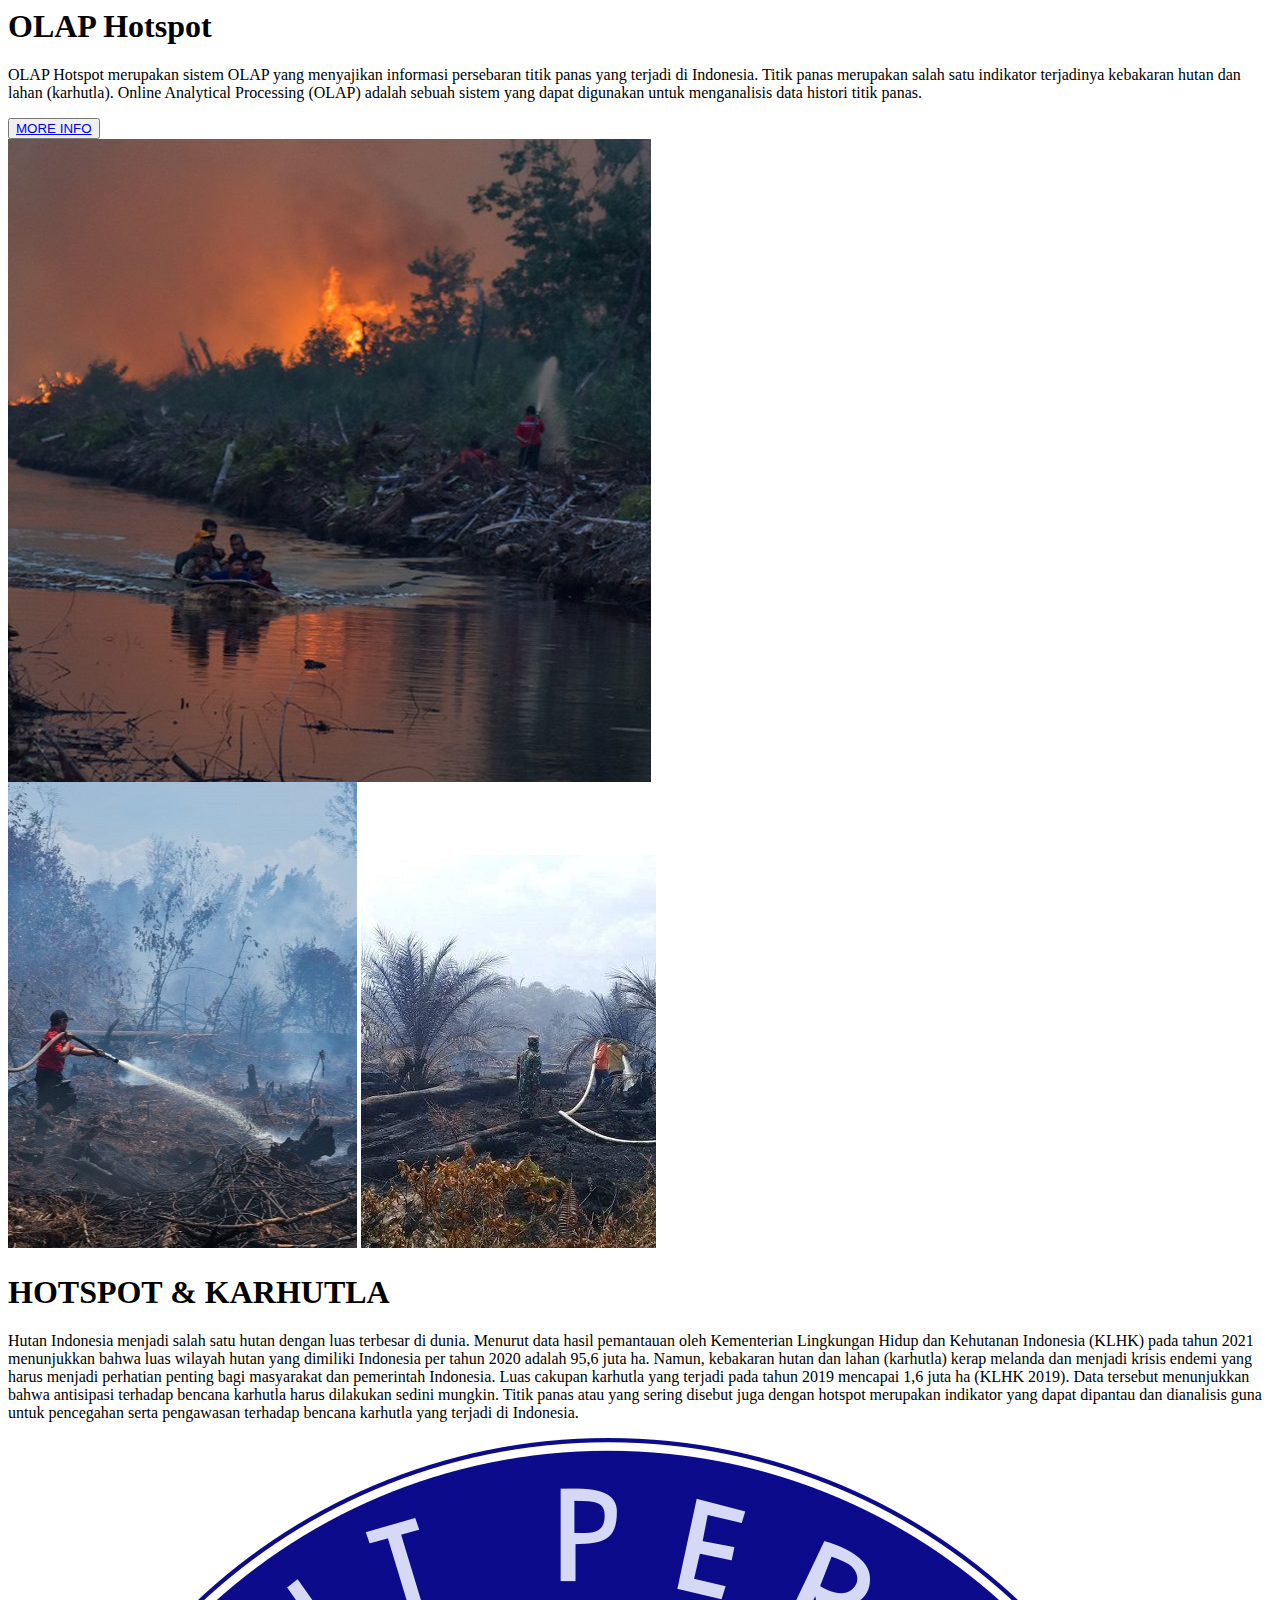
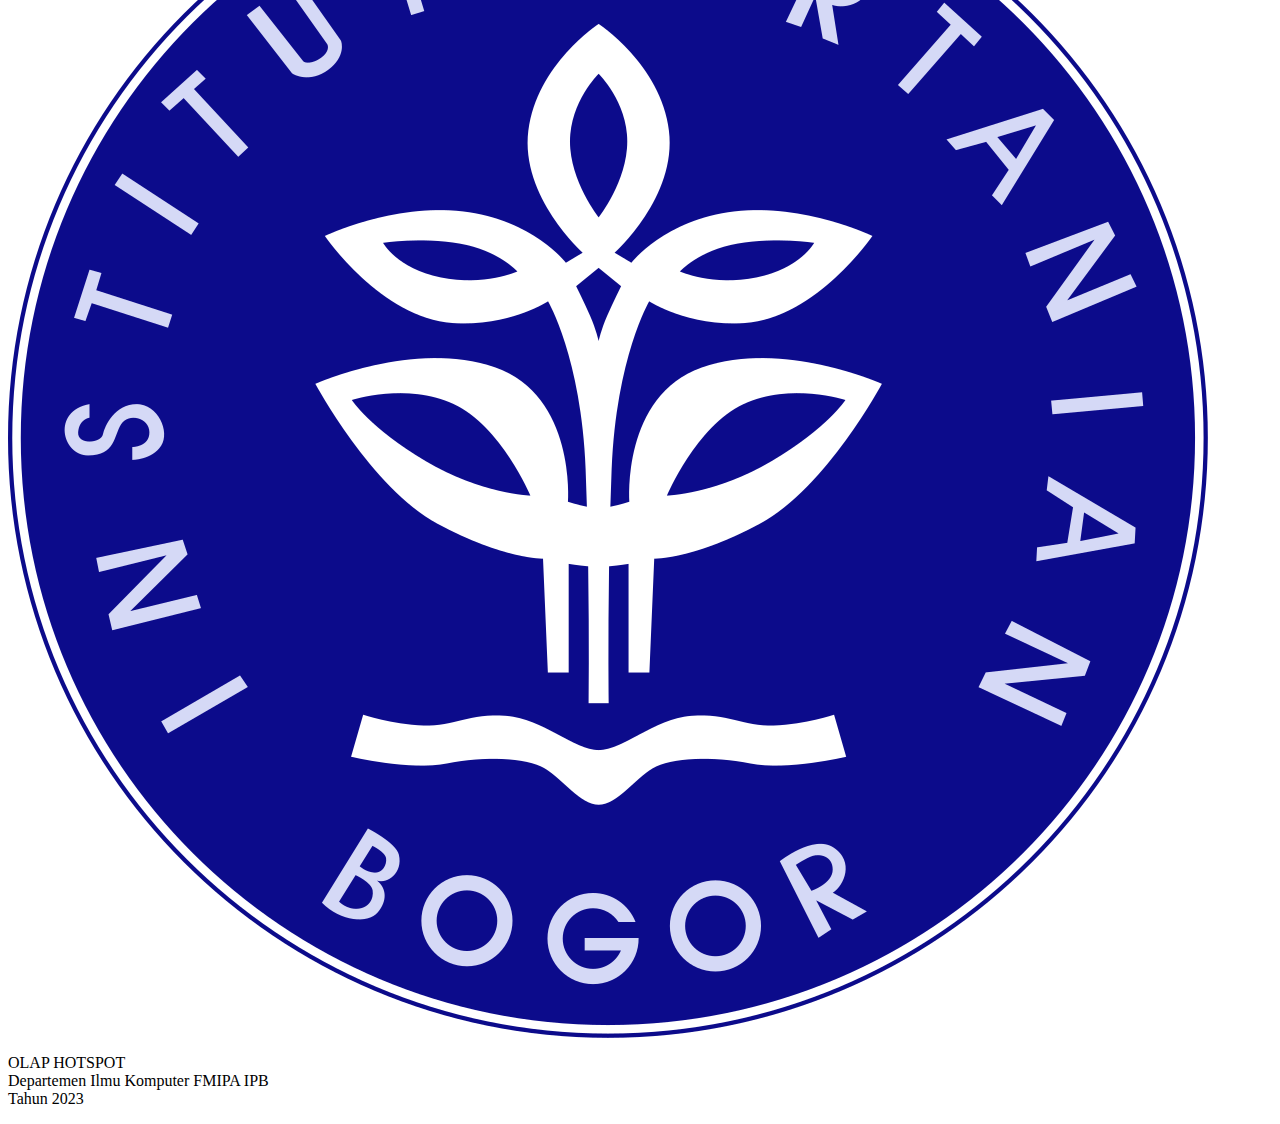
<file: src/app/shared/components/home/home.component.html>
<body class="h-screen w-screen bg-zinc-200 scroll-smooth overflow-y-auto">
  <div class="h-full w-full flex flex-col p-10 pl-20">
    <div class="flex h-full w-full justify-around items-center text-justify">
      <div class="w-[50%] pr-2">
        <h1 class="text-orange-600 text-7xl font-semibold mb-5">
          OLAP Hotspot
        </h1>
        <p class="tracking-wide">
          OLAP Hotspot merupakan sistem OLAP yang menyajikan informasi
          persebaran titik panas yang terjadi di Indonesia. Titik panas
          merupakan salah satu indikator terjadinya kebakaran hutan dan lahan
          (karhutla).
          <span class="italic">Online Analytical Processing </span> (OLAP)
          adalah sebuah sistem yang dapat digunakan untuk menganalisis data
          histori titik panas.
        </p>

        <button
          class="flex w-44 mt-8 bg-orange-200 p-3 rounded-xl hover:bg-orange-300 transition ease-in delay-50 font-semibold justify-center text-orange-700"
        >
          <a href="#more"> MORE INFO</a>
        </button>
      </div>
      <div class="w-[35%] pl-2">
        <img
          src="../../../../assets/karthula1.jpg"
          alt=""
          class="rounded-full ring-2 ring-orange-600 ring-offset-2"
        />
      </div>
    </div>
  </div>

  <div
    id="more"
    class="flex h-full w-full bg-zinc-200 p-30 pl-32 justify-around items-center text-justify"
  >
    <div class="w-[45%] flex justify-center">
      <div class="flex flex-row items-center">
        <img
          src="../../../../assets/Karhutla2.jpg"
          alt=""
          class="w-[50%] rounded-xl ring-2 ring-orange-600 ring-offset-2 m-2"
        />
        <img
          src="../../../../assets/karhutla4.jpg"
          alt=""
          class="w-[40%] rounded-xl ring-2 ring-orange-600 ring-offset-2 m-2"
        />
      </div>
    </div>

    <div class="w-[55%] flex">
      <div class="pr-20 justify-center">
        <h1 class="text-6xl font-bold text-orange-600 mb-5 text-start">
          HOTSPOT & KARHUTLA
        </h1>
        <p class="text-justify tracking-wide">
          Hutan Indonesia menjadi salah satu hutan dengan luas terbesar di
          dunia. Menurut data hasil pemantauan oleh Kementerian Lingkungan Hidup
          dan Kehutanan Indonesia (KLHK) pada tahun 2021 menunjukkan bahwa luas
          wilayah hutan yang dimiliki Indonesia per tahun 2020 adalah 95,6 juta
          ha. Namun, kebakaran hutan dan lahan (karhutla) kerap melanda dan
          menjadi krisis endemi yang harus menjadi perhatian penting bagi
          masyarakat dan pemerintah Indonesia. Luas cakupan karhutla yang
          terjadi pada tahun 2019 mencapai 1,6 juta ha (KLHK 2019). Data
          tersebut menunjukkan bahwa antisipasi terhadap bencana karhutla harus
          dilakukan sedini mungkin. Titik panas atau yang sering disebut juga
          dengan <span class="italic">hotspot</span> merupakan indikator yang
          dapat dipantau dan dianalisis guna untuk pencegahan serta pengawasan
          terhadap bencana karhutla yang terjadi di Indonesia.
        </p>
      </div>
    </div>
  </div>

  <footer class="h-[23%] w-full bg-orange-300 flex">
    <div class="flex-col m-auto text-center">
      <img
        src="../../../../assets/logo.png"
        alt=""
        class="w-[5%] m-auto py-2"
      />
      <p class="font-semibold leading-5 text-orange-600">
        OLAP HOTSPOT <br />Departemen Ilmu Komputer FMIPA IPB <br />Tahun 2023
      </p>
    </div>
  </footer>
</body>
</file>
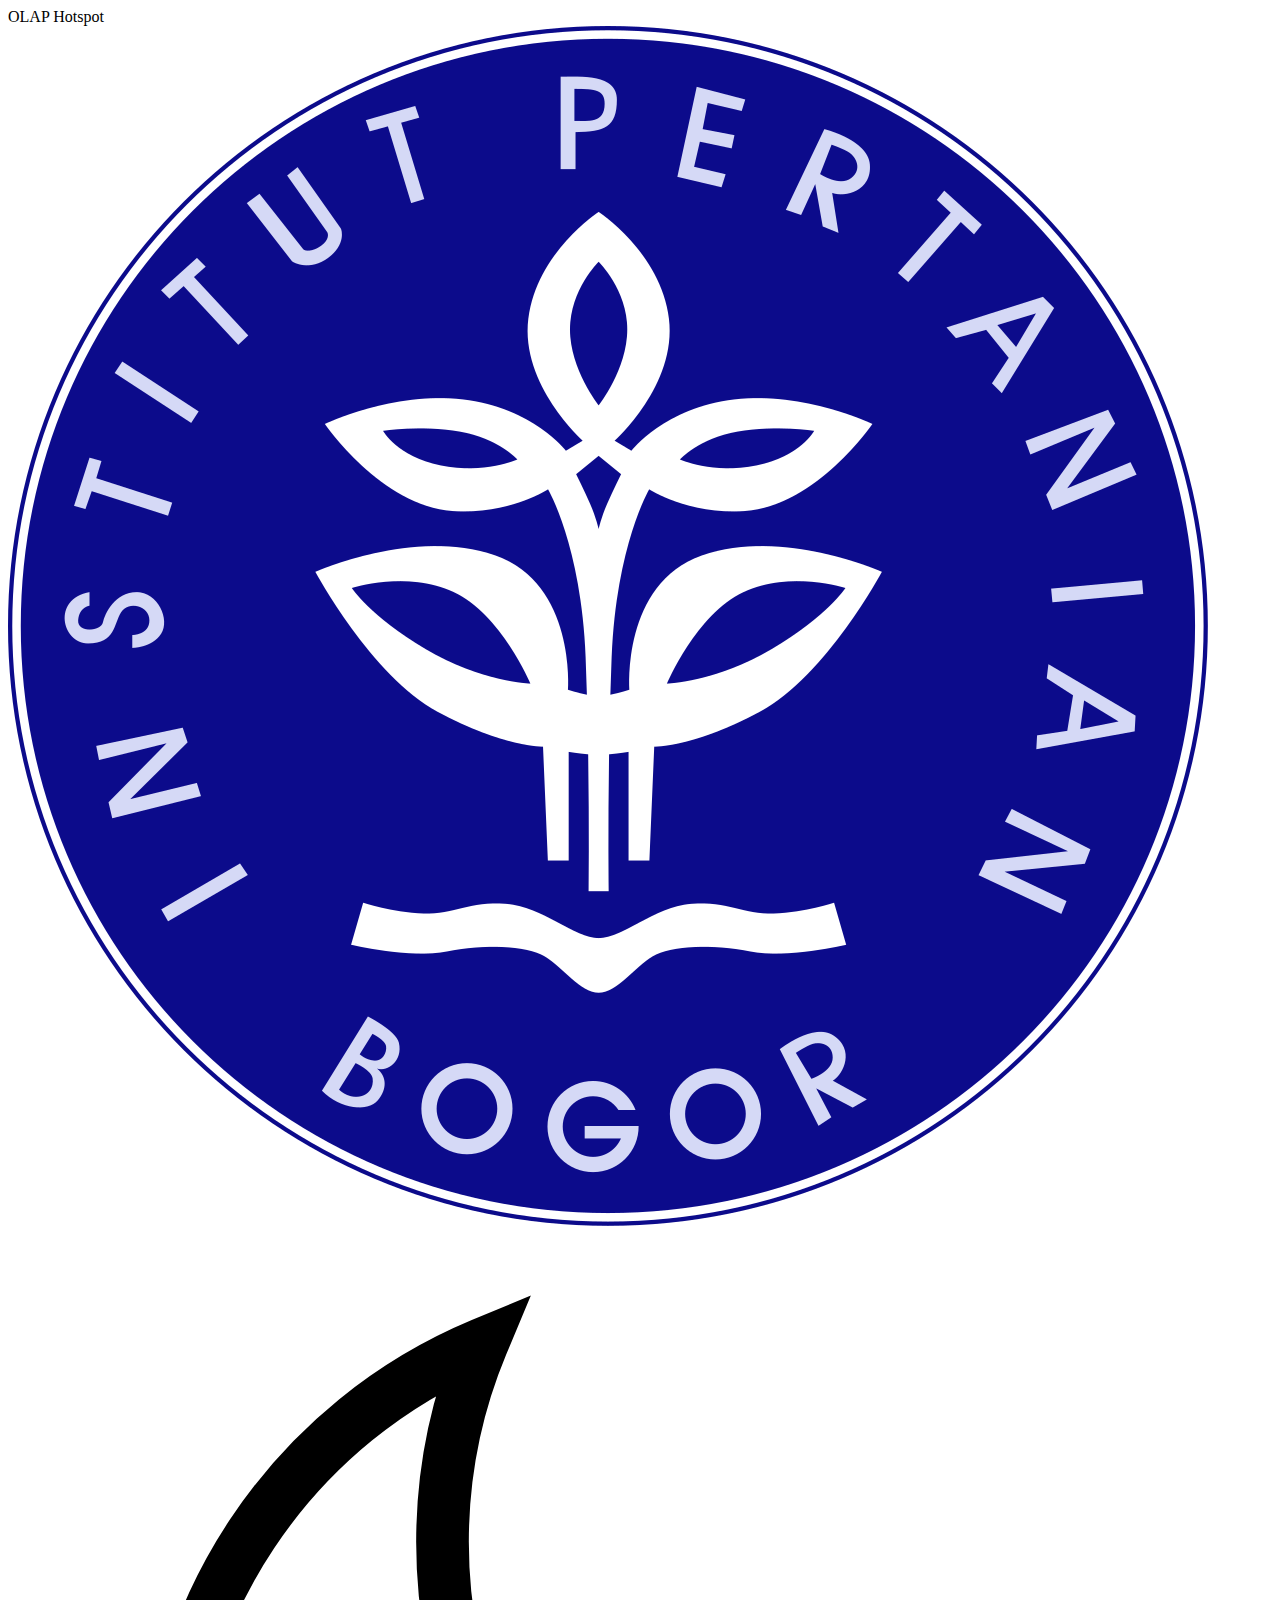
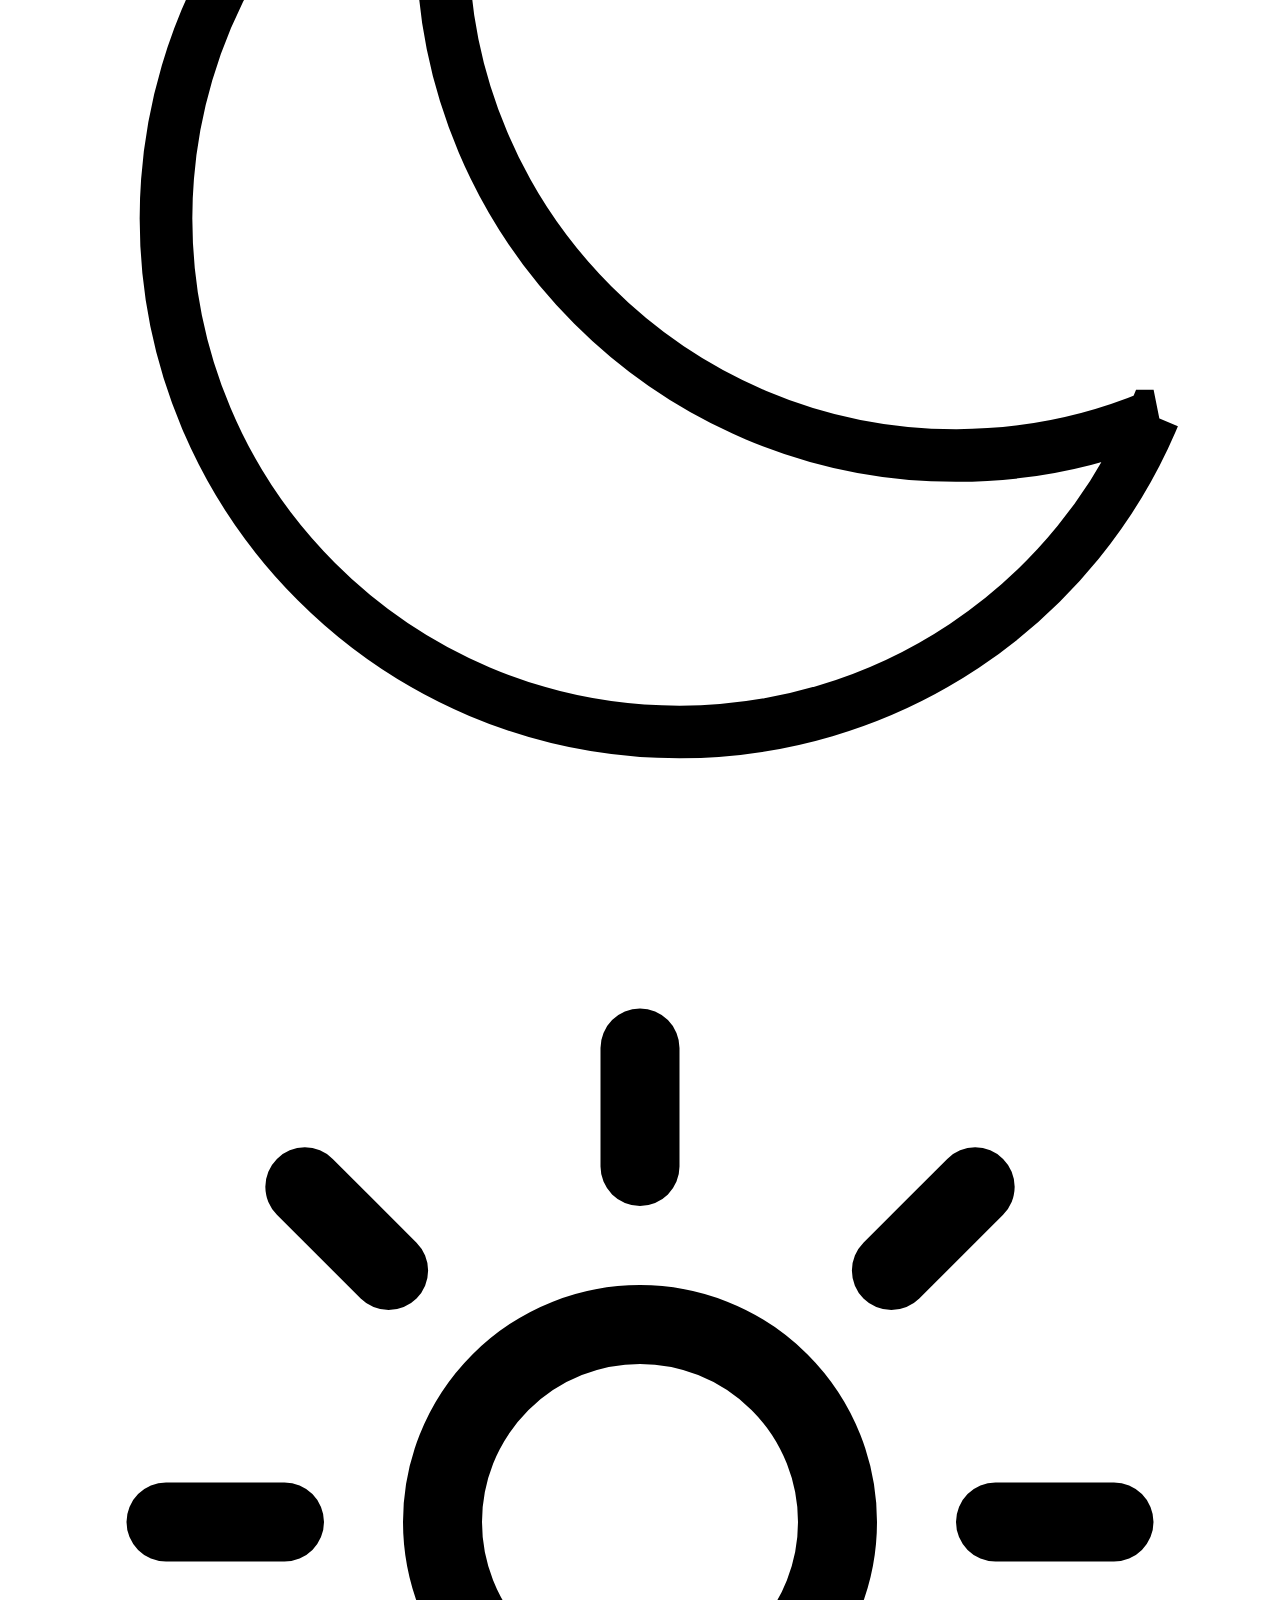
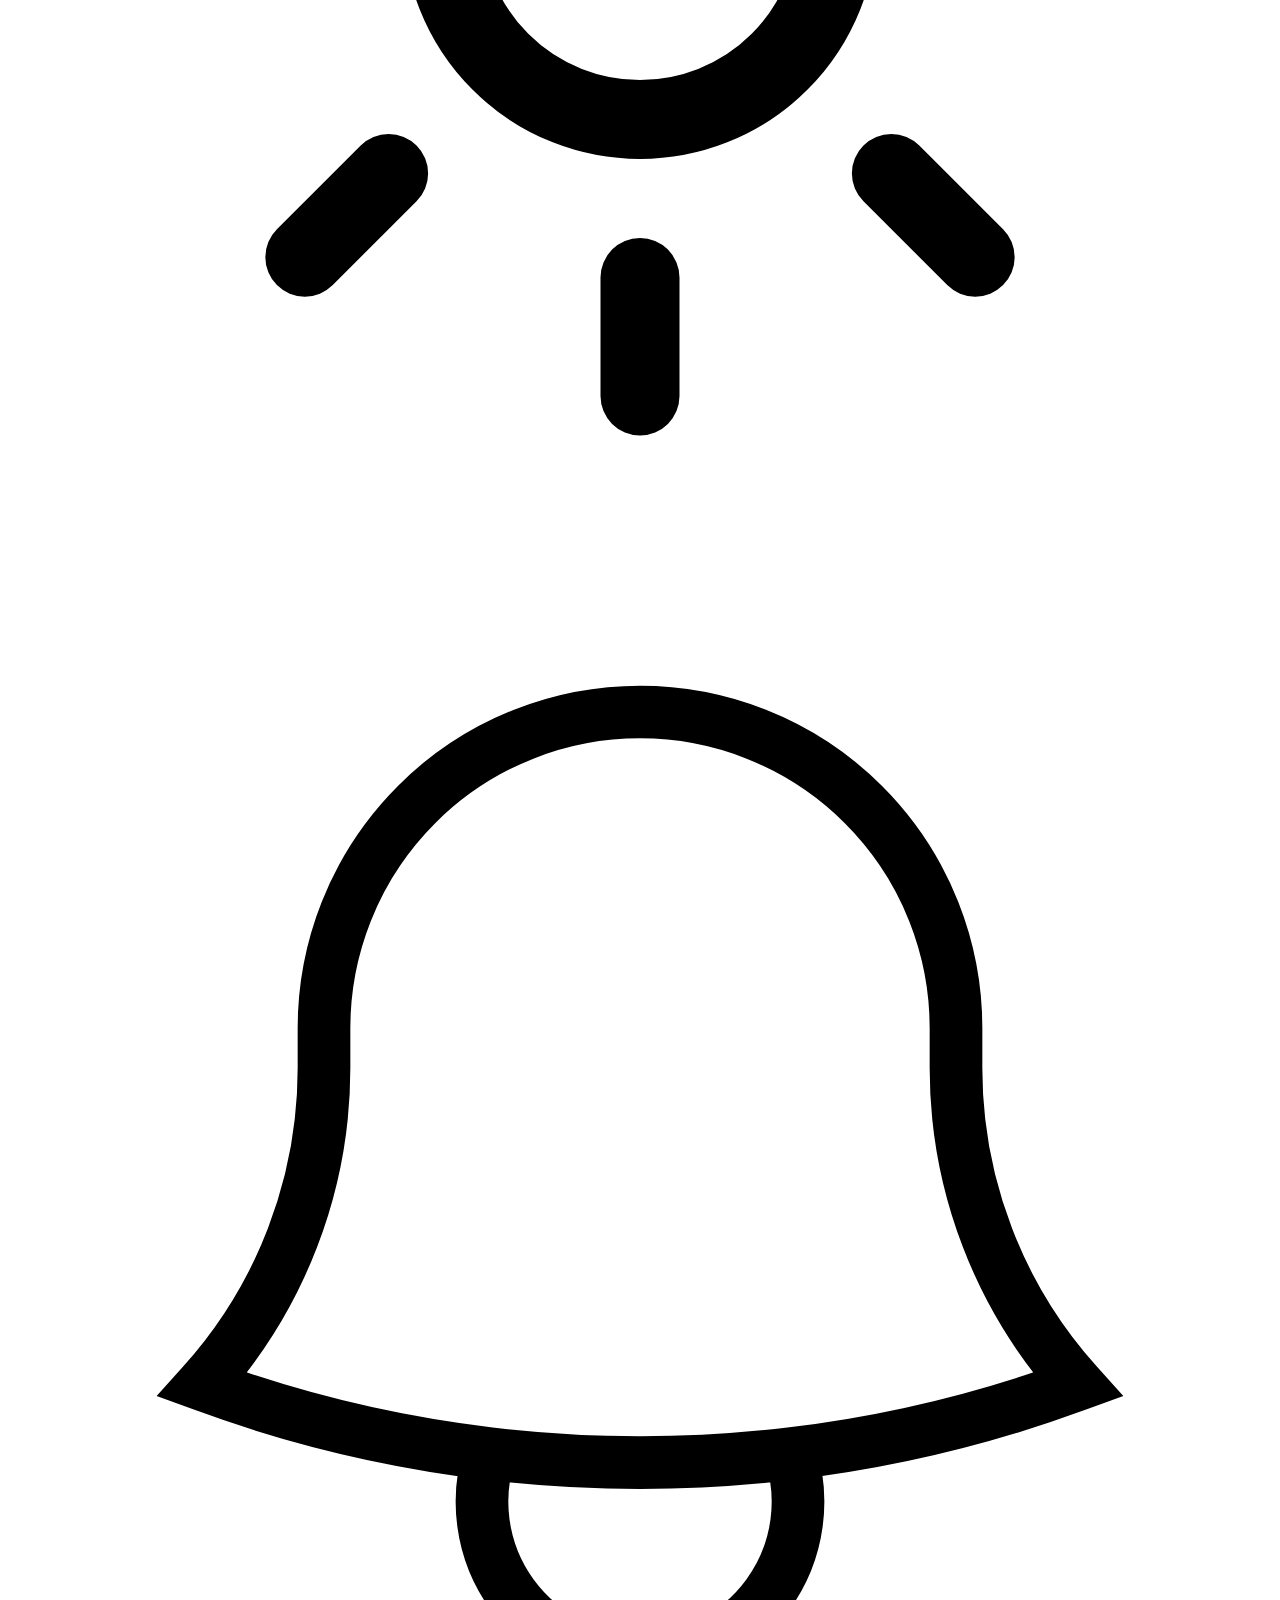
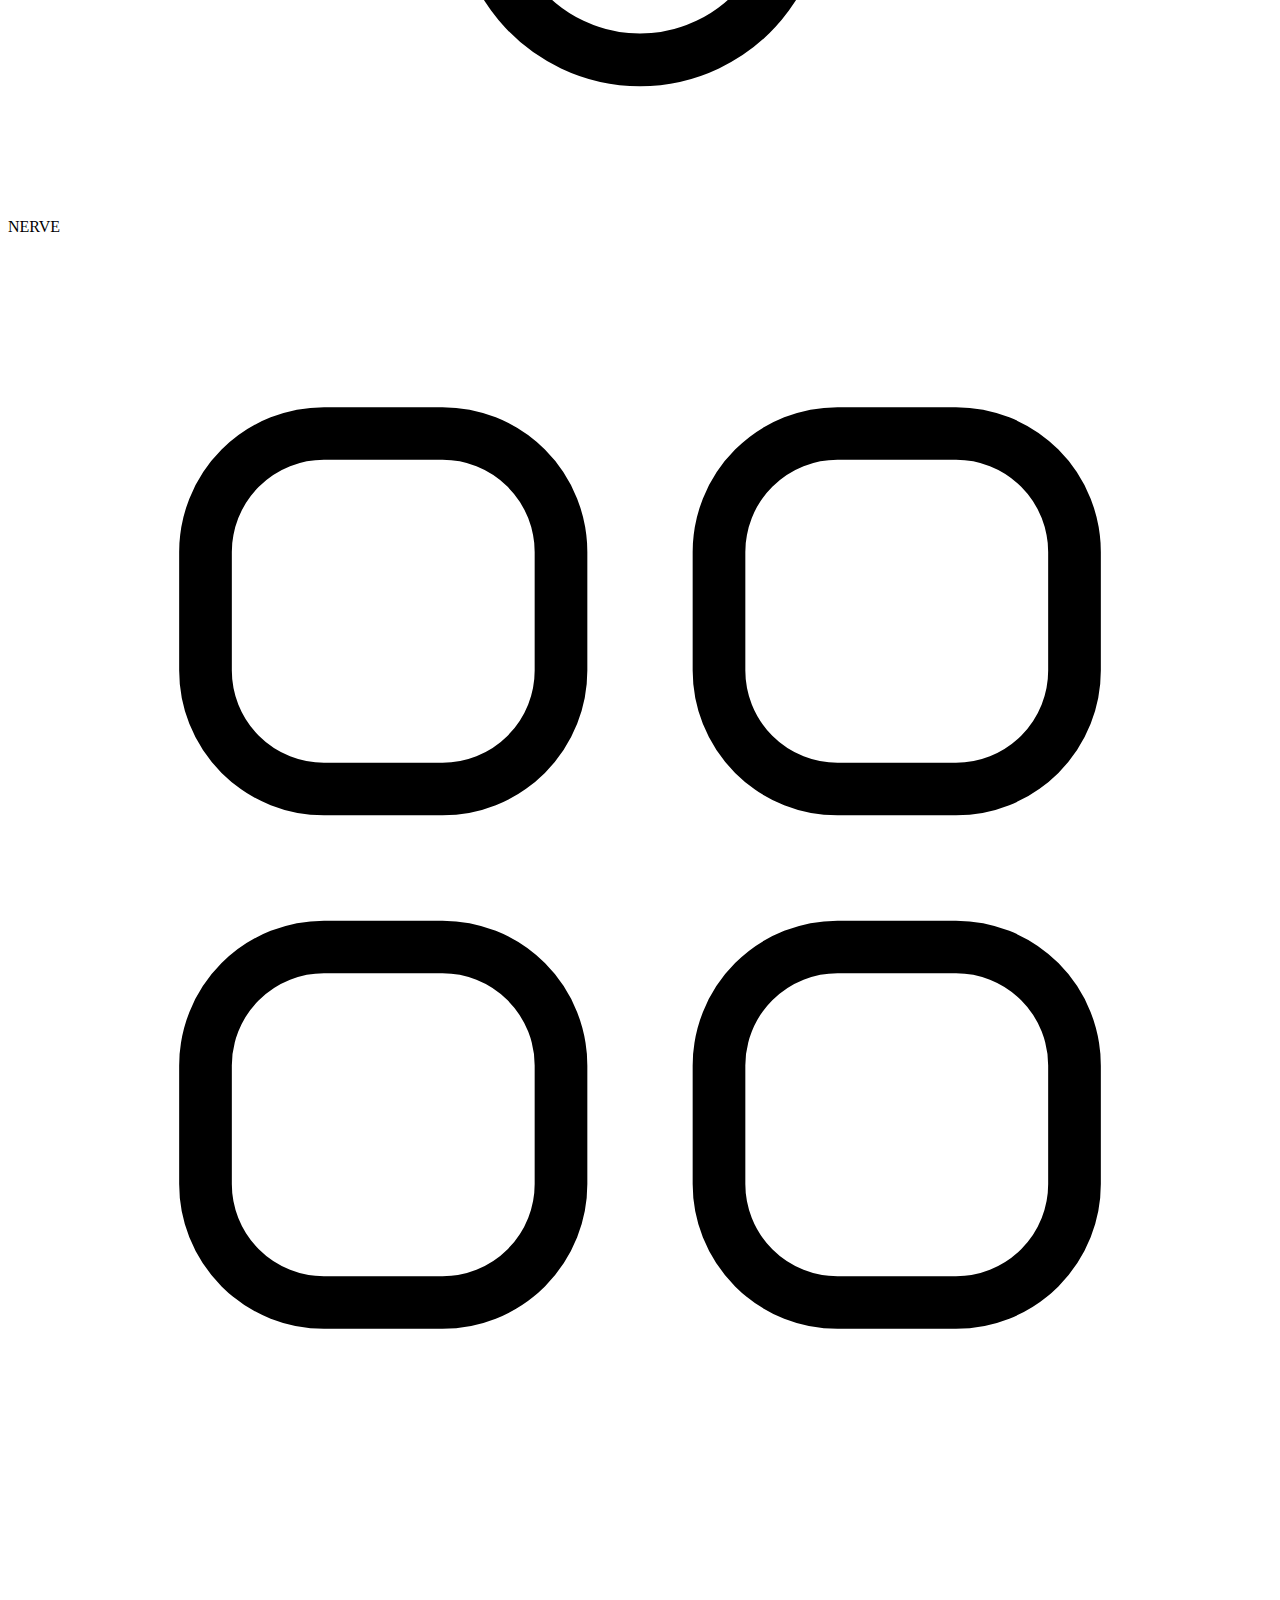
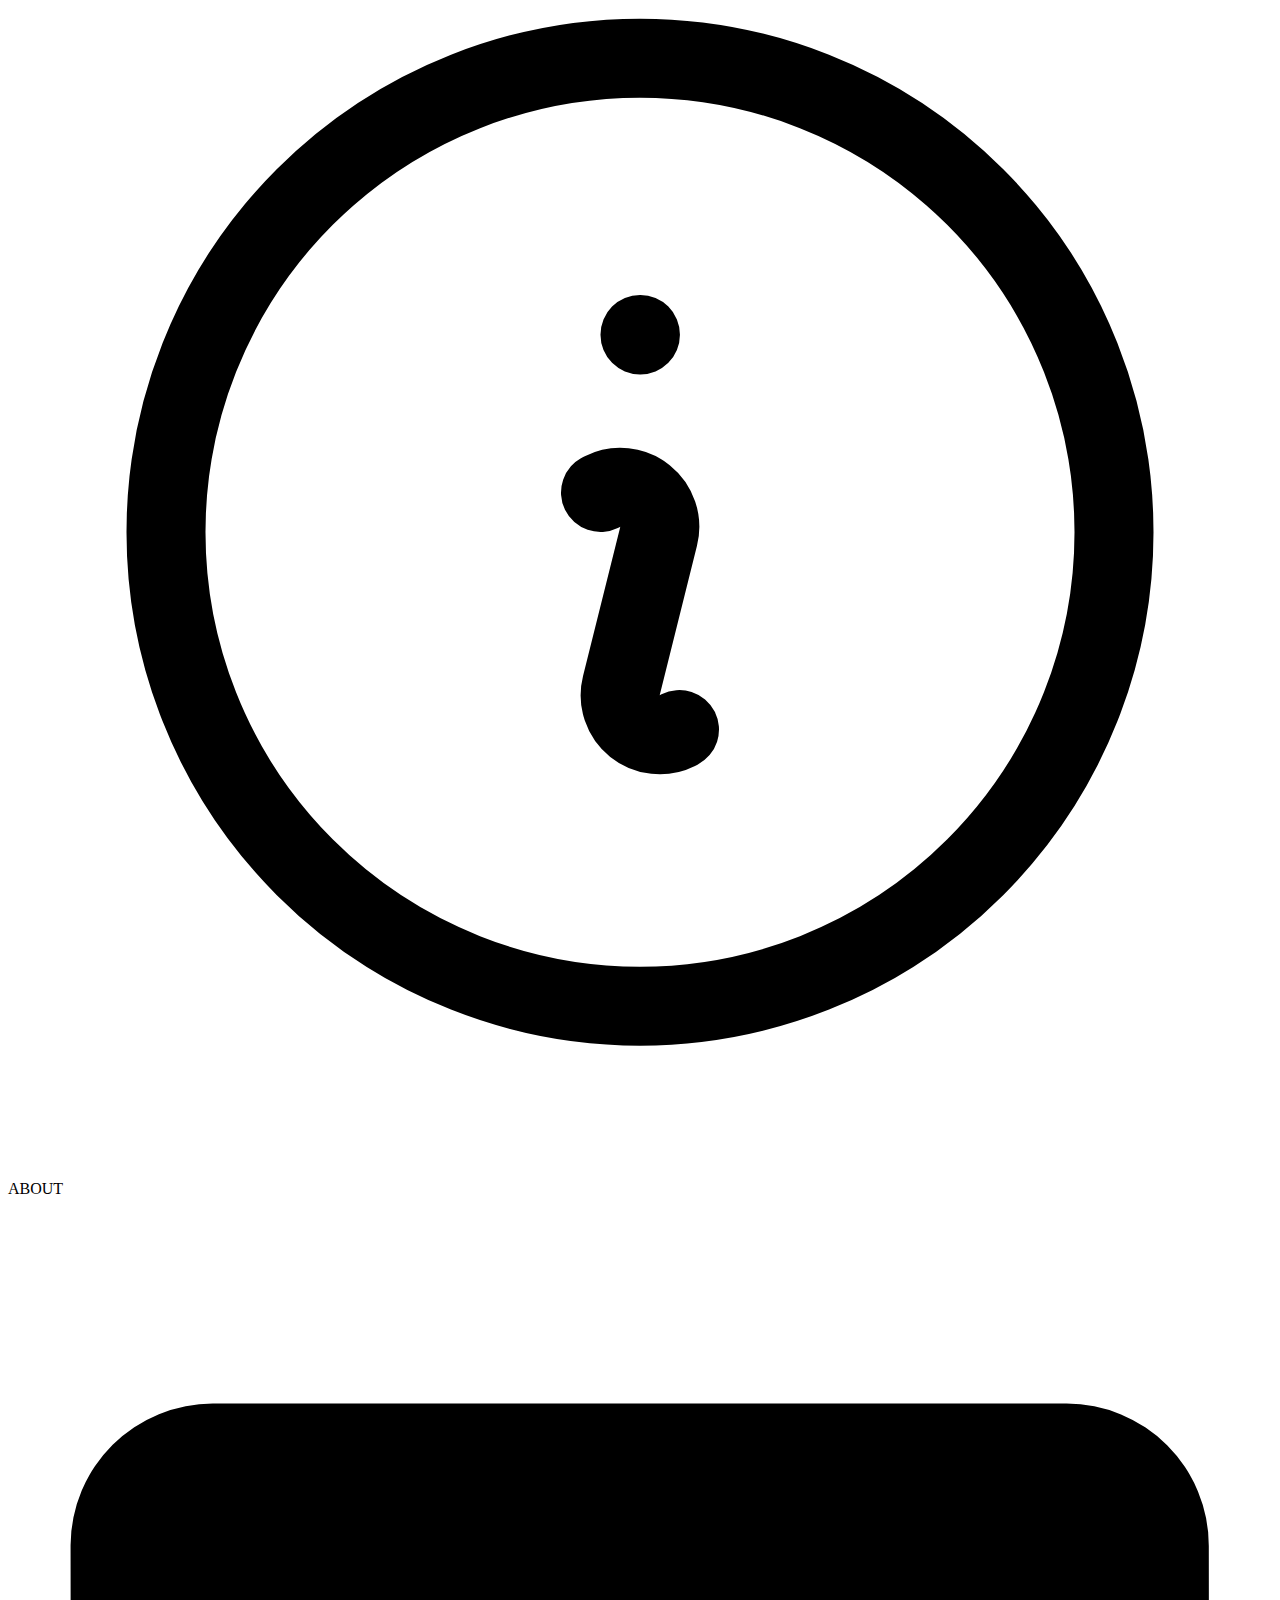
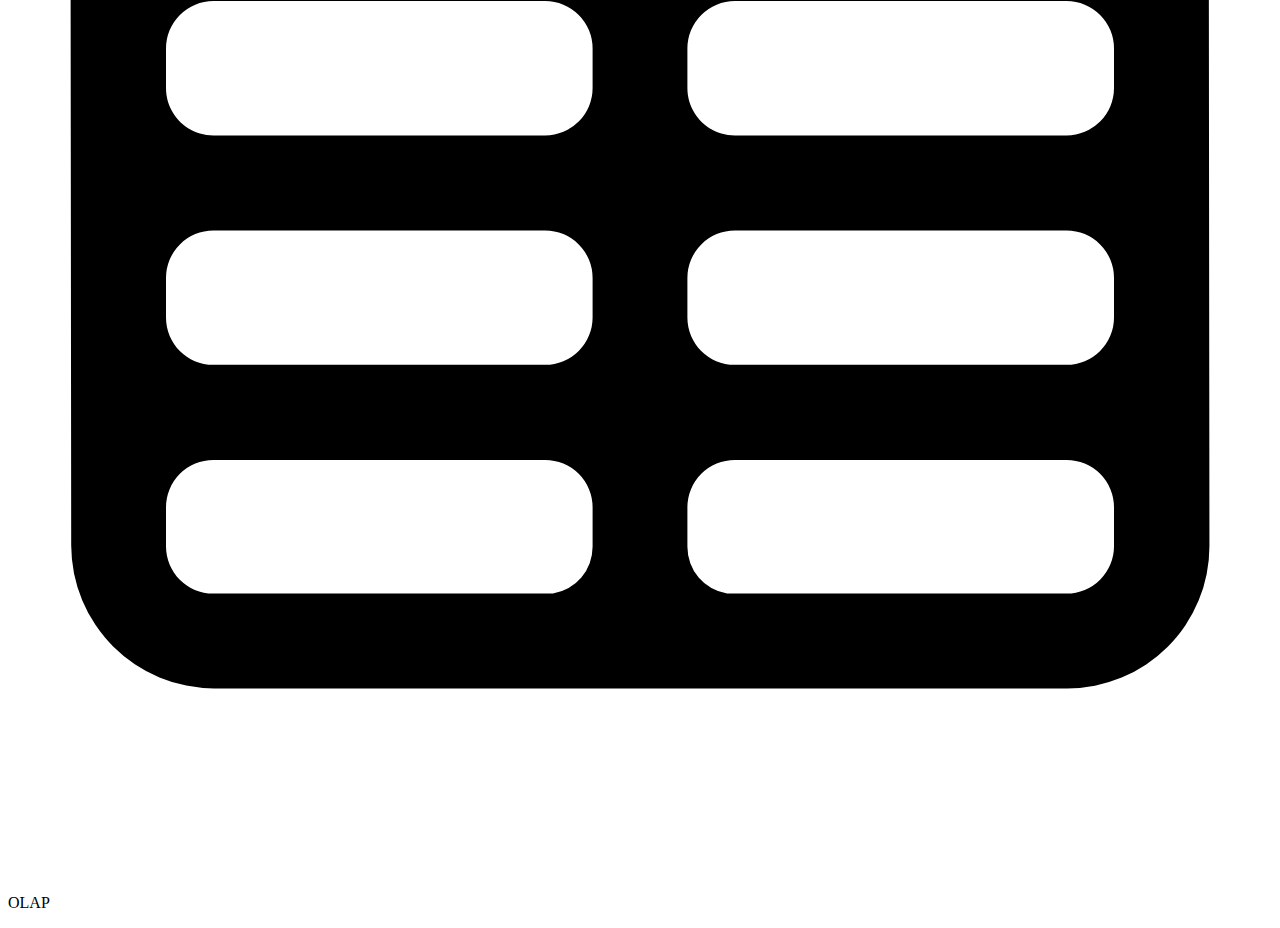
<file: src/app/shared/components/sidebar/sidebar.component.html>
<!-- component -->
<!-- full tailwind config using javascript -->
<!-- https://github.com/neurolinker/popice -->

<body class="body bg-white dark:bg-[#0F172A]">
  <div
    class="fixed w-full z-30 flex bg-white dark:bg-[#0F172A] p-2 items-center justify-center h-16 px-10"
  >
    <div
      class="logo ml-12 dark:text-white transform ease-in-out duration-500 flex-none h-full flex items-center justify-center text-lg"
    >
      OLAP Hotspot
    </div>
    <!-- SPACER -->
    <div class="grow h-full flex items-center justify-center"></div>
    <div class="flex-none h-full text-center flex items-center justify-center">
      <div class="flex space-x-3 items-center px-3">
        <div class="flex-none flex justify-center">
          <div class="w-10 h-10 flex">
            <img
              src="../../../../assets/logo.png"
              alt="profile"
              class="shadow rounded-full object-cover"
            />
          </div>
        </div>

        <div
          class="hidden md:block text-sm md:text-md text-black dark:text-white"
        ></div>
      </div>
    </div>
  </div>
  <aside
    class="w-60 -translate-x-48 fixed transition transform ease-in-out duration-1000 z-50 flex h-screen bg-[#1E293B]"
  >
    <!-- open sidebar button -->
    <div
      class="max-toolbar translate-x-24 scale-x-0 w-full -right-6 transition transform ease-in duration-300 flex items-center justify-between border-4 border-white dark:border-[#0F172A] bg-[#1E293B] absolute top-2 rounded-full h-12"
    >
      <div class="flex pl-4 items-center space-x-2">
        <div>
          <div
            onclick="setDark('dark')"
            class="moon text-white hover:text-blue-500 dark:hover:text-[#38BDF8]"
          >
            <svg
              xmlns="http://www.w3.org/2000/svg"
              fill="none"
              viewBox="0 0 24 24"
              strokeWidth="{3}"
              stroke="currentColor"
              class="w-4 h-4"
            >
              <path
                strokeLinecap="round"
                strokeLinejoin="round"
                d="M21.752 15.002A9.718 9.718 0 0118 15.75c-5.385 0-9.75-4.365-9.75-9.75 0-1.33.266-2.597.748-3.752A9.753 9.753 0 003 11.25C3 16.635 7.365 21 12.75 21a9.753 9.753 0 009.002-5.998z"
              />
            </svg>
          </div>
          <div
            onclick="setDark('light')"
            class="sun hidden text-white hover:text-blue-500 dark:hover:text-[#38BDF8]"
          >
            <svg
              xmlns="http://www.w3.org/2000/svg"
              fill="none"
              viewBox="0 0 24 24"
              stroke-width="1.5"
              stroke="currentColor"
              class="w-4 h-4"
            >
              <path
                stroke-linecap="round"
                stroke-linejoin="round"
                d="M12 3v2.25m6.364.386l-1.591 1.591M21 12h-2.25m-.386 6.364l-1.591-1.591M12 18.75V21m-4.773-4.227l-1.591 1.591M5.25 12H3m4.227-4.773L5.636 5.636M15.75 12a3.75 3.75 0 11-7.5 0 3.75 3.75 0 017.5 0z"
              />
            </svg>
          </div>
        </div>
        <div class="text-white hover:text-blue-500 dark:hover:text-[#38BDF8]">
          <svg
            xmlns="http://www.w3.org/2000/svg"
            fill="none"
            viewBox="0 0 24 24"
            strokeWidth="{3}"
            stroke="currentColor"
            class="w-4 h-4"
          >
            <path
              strokeLinecap="round"
              strokeLinejoin="round"
              d="M14.857 17.082a23.848 23.848 0 005.454-1.31A8.967 8.967 0 0118 9.75v-.7V9A6 6 0 006 9v.75a8.967 8.967 0 01-2.312 6.022c1.733.64 3.56 1.085 5.455 1.31m5.714 0a24.255 24.255 0 01-5.714 0m5.714 0a3 3 0 11-5.714 0"
            />
          </svg>
        </div>
      </div>
      <div
        class="flex items-center space-x-3 group bg-gradient-to-r dark:from-cyan-500 dark:to-blue-500 from-indigo-500 via-purple-500 to-purple-500 pl-10 pr-2 py-1 rounded-full text-white"
      >
        <div class="transform ease-in-out duration-300 mr-12">NERVE</div>
      </div>
    </div>
    <div
      onclick="openNav()"
      class="-right-6 transition transform ease-in-out duration-500 flex border-4 border-white dark:border-[#0F172A] bg-[#1E293B] dark:hover:bg-blue-500 hover:bg-purple-500 absolute top-2 p-3 rounded-full text-white hover:rotate-45"
    >
      <svg
        xmlns="http://www.w3.org/2000/svg"
        fill="none"
        viewBox="0 0 24 24"
        strokeWidth="{3}"
        stroke="currentColor"
        class="w-4 h-4"
      >
        <path
          strokeLinecap="round"
          strokeLinejoin="round"
          d="M3.75 6A2.25 2.25 0 016 3.75h2.25A2.25 2.25 0 0110.5 6v2.25a2.25 2.25 0 01-2.25 2.25H6a2.25 2.25 0 01-2.25-2.25V6zM3.75 15.75A2.25 2.25 0 016 13.5h2.25a2.25 2.25 0 012.25 2.25V18a2.25 2.25 0 01-2.25 2.25H6A2.25 2.25 0 013.75 18v-2.25zM13.5 6a2.25 2.25 0 012.25-2.25H18A2.25 2.25 0 0120.25 6v2.25A2.25 2.25 0 0118 10.5h-2.25a2.25 2.25 0 01-2.25-2.25V6zM13.5 15.75a2.25 2.25 0 012.25-2.25H18a2.25 2.25 0 012.25 2.25V18A2.25 2.25 0 0118 20.25h-2.25A2.25 2.25 0 0113.5 18v-2.25z"
        />
      </svg>
    </div>

    <!-- MINI SIDEBAR-->
    <div class="mini mt-20 flex flex-col space-y-2 w-full h-[calc(100vh)]">
      <a [routerLink]="['/']">
        <div
          class="select hover:ml-12 justify-end items-center pr-4 text-white hover:text-purple-500 dark:hover:text-blue-500 w-full bg-[#1E293B] p-3 rounded-full transform ease-in-out duration-300 flex"
        >
          <svg
            xmlns="http://www.w3.org/2000/svg"
            fill="none"
            viewBox="0 0 24 24"
            stroke-width="1.5"
            stroke="currentColor"
            class="w-5 h-5"
          >
            <path
              stroke-linecap="round"
              stroke-linejoin="round"
              d="M11.25 11.25l.041-.02a.75.75 0 011.063.852l-.708 2.836a.75.75 0 001.063.853l.041-.021M21 12a9 9 0 11-18 0 9 9 0 0118 0zm-9-3.75h.008v.008H12V8.25z"
            />
          </svg>
          <p class="information">ABOUT</p>
        </div>
      </a>
      <a routerLink="/olap">
        <div
          class="select hover:ml-10 justify-end items-center pr-4 text-white hover:text-purple-500 dark:hover:text-blue-500 w-full bg-[#1E293B] p-3 rounded-full transform ease-in-out duration-300 flex"
        >
          <svg
            xmlns="http://www.w3.org/2000/svg"
            viewBox="0 0 20 20"
            fill="currentColor"
            class="w-5 h-5"
          >
            <path
              fill-rule="evenodd"
              d="M.99 5.24A2.25 2.25 0 013.25 3h13.5A2.25 2.25 0 0119 5.25l.01 9.5A2.25 2.25 0 0116.76 17H3.26A2.267 2.267 0 011 14.74l-.01-9.5zm8.26 9.52v-.625a.75.75 0 00-.75-.75H3.25a.75.75 0 00-.75.75v.615c0 .414.336.75.75.75h5.373a.75.75 0 00.627-.74zm1.5 0a.75.75 0 00.627.74h5.373a.75.75 0 00.75-.75v-.615a.75.75 0 00-.75-.75H11.5a.75.75 0 00-.75.75v.625zm6.75-3.63v-.625a.75.75 0 00-.75-.75H11.5a.75.75 0 00-.75.75v.625c0 .414.336.75.75.75h5.25a.75.75 0 00.75-.75zm-8.25 0v-.625a.75.75 0 00-.75-.75H3.25a.75.75 0 00-.75.75v.625c0 .414.336.75.75.75H8.5a.75.75 0 00.75-.75zM17.5 7.5v-.625a.75.75 0 00-.75-.75H11.5a.75.75 0 00-.75.75V7.5c0 .414.336.75.75.75h5.25a.75.75 0 00.75-.75zm-8.25 0v-.625a.75.75 0 00-.75-.75H3.25a.75.75 0 00-.75.75V7.5c0 .414.336.75.75.75H8.5a.75.75 0 00.75-.75z"
              clip-rule="evenodd"
            />
          </svg>
          <p class="information">OLAP</p>
        </div>
      </a>
    </div>
  </aside>

  <script>
    const sidebar = document.querySelector("aside");
    const maxSidebar = document.querySelector(".max");
    const miniSidebar = document.querySelector(".mini");
    const roundout = document.querySelector(".roundout");
    const maxToolbar = document.querySelector(".max-toolbar");
    const logo = document.querySelector(".logo");
    const content = document.querySelector(".content");
    const moon = document.querySelector(".moon");
    const sun = document.querySelector(".sun");

    const category = document.querySelector(".category");

    function setDark(val) {
      if (val === "dark") {
        document.documentElement.classList.add("dark");
        moon.classList.add("hidden");
        sun.classList.remove("hidden");
      } else {
        document.documentElement.classList.remove("dark");
        sun.classList.add("hidden");
        moon.classList.remove("hidden");
      }
    }

    function openNav() {
      if (sidebar.classList.contains("-translate-x-48")) {
        // max sidebar
        sidebar.classList.remove("-translate-x-48");
        sidebar.classList.add("translate-x-none");
        maxSidebar.classList.remove("hidden");
        maxSidebar.classList.add("flex");
        miniSidebar.classList.remove("flex");
        miniSidebar.classList.add("hidden");
        maxToolbar.classList.add("translate-x-0");
        maxToolbar.classList.remove("translate-x-24", "scale-x-0");
        logo.classList.remove("ml-12");
        content.classList.remove("ml-12");
        content.classList.add("ml-12", "md:ml-60");
      } else {
        // mini sidebar
        sidebar.classList.add("-translate-x-48");
        sidebar.classList.remove("translate-x-none");
        maxSidebar.classList.add("hidden");
        maxSidebar.classList.remove("flex");
        miniSidebar.classList.add("flex");
        miniSidebar.classList.remove("hidden");
        maxToolbar.classList.add("translate-x-24", "scale-x-0");
        maxToolbar.classList.remove("translate-x-0");
        logo.classList.add("ml-12");
        content.classList.remove("ml-12", "md:ml-60");
        content.classList.add("ml-12");
      }
    }

    function hover() {
      category.classList.remove("hidden");
      category.classList.add("flex");
      category.classList.add(
        "hover:text-purple-500 dark:hover:text-blue-500 w-full bg-[#1E293B] p-3 rounded-full transform ease-in-out duration-300"
      );
    }
  </script>
</body>
</file>
